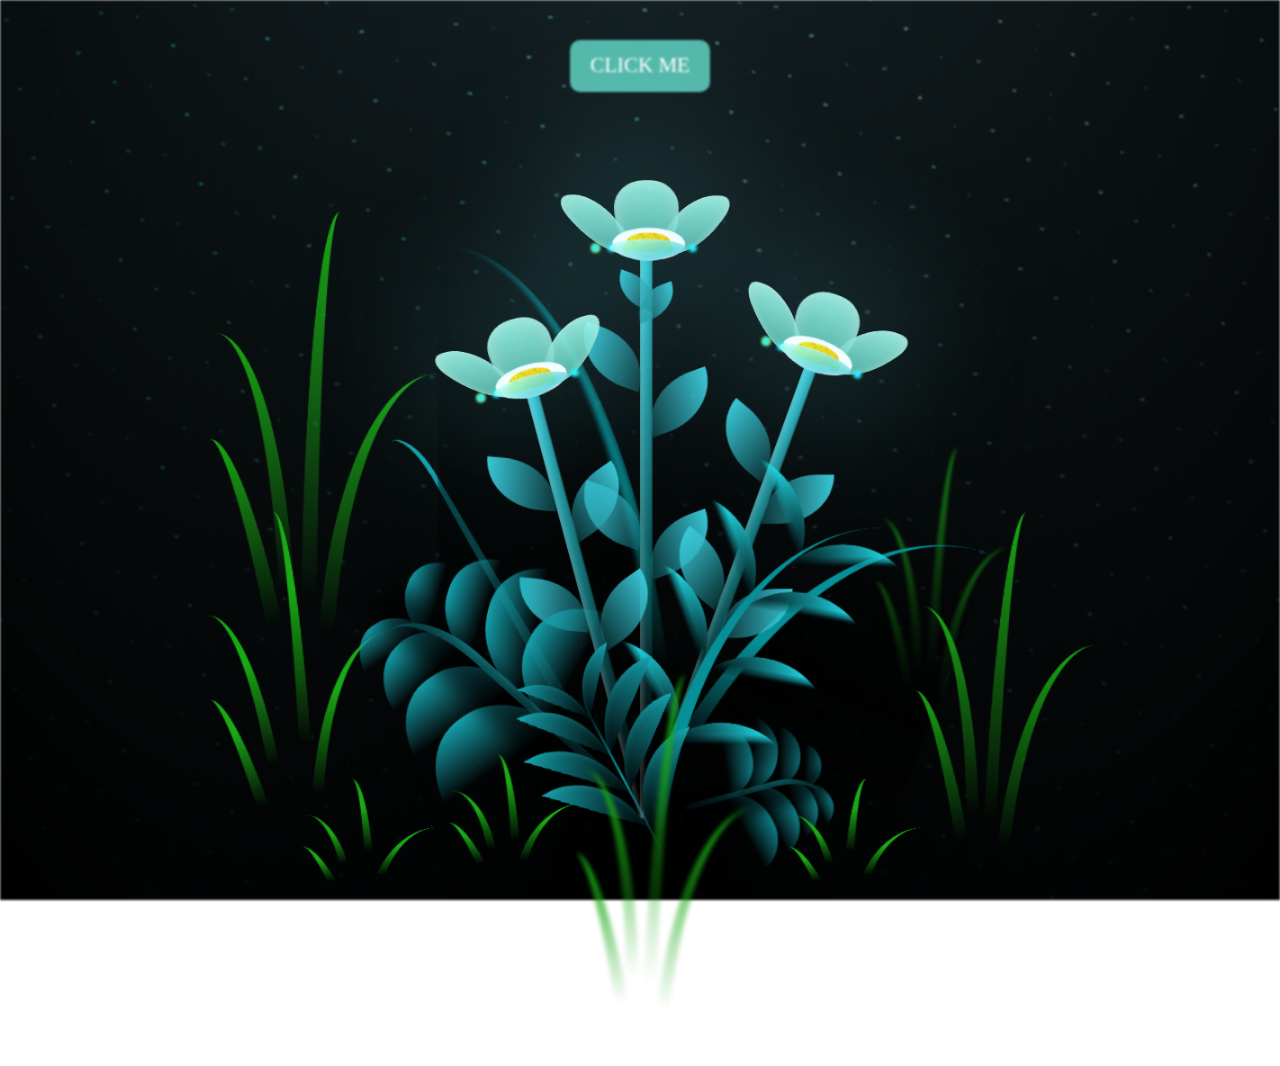
<file: monthsary(2.1).html>
<!DOCTYPE html>
<html lang="en">
<head>
  <meta charset="UTF-8">
  <meta name="viewport" content="width=device-width, initial-scale=1.0">
  <title>Happy Monthsary</title>
  <link rel="stylesheet" href="css/flower.css">
  <link rel="stylesheet" href="assets/css/bootstrap.min.css">
  <style>
    body{
      font-family: Times New Roman !important;
    }
   .click-btn{
    width: 100%;
    text-align: center; /* Center the button */
    margin-top: 40px;
  }
  .button{
    border-radius:10px;
    padding: 10px 20px; /* Adjust padding */
    font-size: 21px;
    font-family: Elephant;
    text-transform: uppercase;
    background-color: #54b8aa;
    color: #fff;
    border: none;
    text-decoration: none;
    cursor: pointer;
    transition: transform 0.3s ease-in-out; /* Add transition for animation */
  }
  /* Style for the button */
  #popupButton {
    padding: 10px 20px;
    border: none;
    cursor: pointer;
    opacity: 0; /* Initially hidden */
    transform: scale(0.8); /* Initially smaller */
    transition: opacity 0.5s, transform 0.5s;
  }

  /* Fading animation */
  #popupButton.fade-in {
    opacity: 1;
  }

  /* Zooming animation */
  #popupButton.zoom-in {
    transform: scale(1);
  }
  .btn-warning{
    font-weight: 900 !important;
    text-transform: ;
    font-size: 28px;
    border:1px solid #000;
  }
  .btn-primary{
    background-color: #000;
    color:#fff;
    font-weight: 900 !important;
    text-transform: ;
    font-size: 28px;
    border:1px solid #000;
  }
  .btn-primary:hover{
    background: #000;
    border:1px solid #000 !important;
    color:#fff;
  }
  .btn-primary:focus{
    background: #000 !important;
  }

  .btn-danger{
    font-weight: 900 !important;
    text-transform: ;
    font-size: 28px;
  }

  .modal-title{
    font-weight: 900 !important;
    font-size: 28px !important;
    color: #000;
  }
  .modal p{
    font-size:21px;
    text-align: justify;
    color: #000 !important;
  }
  .modal-content{
     box-shadow: 0px 0px 10px rgba(255, 255, 255, 0.3) !important;
    background: rgb(0,0,0,0.2) !important;
  }
  .modal-header{
    border:none !important;
  }
  .modal-body p{
    color:#fff !important;
 }
 .modal h1{
  color:#97FFF4 !important;
}
.custom-close-button{
  border:none !important;
  border-radius: 50% !important;
  background-color: transparent !important;
  color:#fff !important;
}
.custom-close-button:focus{
  background: black !important;
  border: 2px solid black !important;
}
.btn-previous{
  background: #337CCF !important;
  background-color: #000;
  color:#fff;
  font-weight: 900 !important;
  text-transform: ;
  font-size: 28px;
  border:none !important;
}
.btn-previous:focus, .btn-previous:hover{
  border:none !important;
  color:white !important;
}
.btn-next{
  background: #EA1179 !important;
  color:#fff;
  font-weight: 900 !important;
  text-transform: ;
  font-size: 28px;
  border:none !important;
}
.btn-next:focus, .btn-next:hover{
  border:none !important;
  color:white !important;
}
.btn-no{
 background: #EA1179 !important;
 color:#fff;
 font-weight: 900 !important;
 text-transform: ;
 font-size: 28px;
 border:none !important;
}
.padding{
  padding:10px 20px 10px 5px !important;
}
.emoji{
  color:#B70404 !important;
}
</style>
</head>
<body class="not-loaded">
 <audio src="audio/Restless Road - Growing Old with You.mp3" autoplay loop></audio>

 <!-- START OF MODAL 1-->
 <div class="modal fade" id="modal" tabindex="-1" aria-labelledby="exampleModalLabel" aria-hidden="true">
  <div class="modal-dialog modal-lg">
    <div class="modal-content">
      <div class="modal-header">
        <h1 class="modal-title fs-5" id="exampleModalLabel">Giggles & Hugs</h1>
        <button type="button" class="custom-close-button" data-bs-dismiss="modal" aria-label="Close">
          <img src="img/close.png" width="30">
        </button>
      </div>
      <div class="modal-body">
        <p>You are a professional thief and that is because you manage to steal my heart again and again. 
          <span>I love you a lot</span>
          <span class="emoji">&#128535; &#x2764;</span>
        </p>
      </div>
      <div class="padding">
        <div class="float-end">
          <button type="button" class="btn btn-next" data-bs-toggle="modal" data-bs-target="#modal2">Proceed</button>
        </div>
      </div>
    </div>
  </div>
</div>
<!-- END OF MODAL 1 -->

<!-- START MODAL 2 -->
<div class="modal fade" id="modal2" tabindex="-1" aria-labelledby="exampleModalLabel" aria-hidden="true">
  <div class="modal-dialog modal-lg">
    <div class="modal-content">
      <div class="modal-header">
        <h1 class="modal-title fs-5" id="exampleModalLabel">Chuckling Hearts</h1>
        <button type="button" class="custom-close-button" data-bs-dismiss="modal" aria-label="Close">
            <img src="img/close.png" width="30">
        </button>
      </div>
      <div class="modal-body">
        <p>I’m so grateful that, against all odds, we ended up together. You never fail to make me laugh, and I can always count on your kindness and support to help get me through tough times. I hope, every day, that I can do the same for you. Thank you, and I love you. 
         <span class="emoji">&#x2764; &#x2764; &#x2764; </span>
       </p>
     </div>
     <div class="padding">
      <div class="float-end">
       <button type="button" class="btn btn-previous" data-bs-toggle="modal" data-bs-target="#modal">Previous</button>
       <button type="button" class="btn btn-next" data-bs-toggle="modal" data-bs-target="#modal3">Next</button>
     </div>
   </div>
 </div>
</div>
</div>
<!-- END OF MODAL 2 -->

<!-- START MODAL 3 -->
<div class="modal" id="modal3" tabindex="-1" aria-labelledby="exampleModalLabel" aria-hidden="true">
  <div class="modal-dialog modal-fullscreen">
    <div class="modal-content">
      <div class="modal-header">
        <button type="button" class="custom-close-button" data-bs-dismiss="modal" aria-label="Close">
            <img src="img/left-arrow.png" width="40">
        </button>
      </div>
      <div class="modal-body">
       <h1 class="modal-title text-center fs-5" id="exampleModalLabel">Chuckling Hearts</h1>
       <p class="text-center">In your presence, I find my smiles,<br>
         Each glimpse of you, my heart beguiles.<br>
         A mesmerizing, wondrous grace,<br>
         In your embrace, I find my place.<br><br>

         With you, the world's a brighter hue,<br>
         Every moment spent with you is true.<br>
         You light the path in the darkest night,<br>
         In your love, I find my flight.<br><br>

         So let our story gently rhyme,<br>
         Through the sands of fleeting time.<br>
         In your eyes, my spirit soars,<br>
         With you, forever, my heart implores.<br><br>

         In the garden of our laughter,<br>
         We dance and twirl, happily ever after.<br>
         Through life's twists and turns, we glide,<br>
         Hand in hand, side by side.<br><br>

         Underneath the starry sky,<br>
         Your love, a light that will never die.<br>
         Together, we'll face each storm,<br>
         In your arms, I'm forever warm.<br><br>

         As the seasons change and pass,<br>
         Our love, an anchor, steadfast as brass.<br>
         Through every joy and tear,<br>
         With you, my love, I'll always be near.<br><br>
       </p>
     </div>
     <div class="padding">
       <div class="float-end">
        <button type="button" class="btn btn-previous" data-bs-toggle="modal" data-bs-target="#modal">Previous</button>
        <button type="button" class="btn btn-next" data-bs-toggle="modal" data-bs-target="#modal4">Next</button>
      </div>
    </div>
  </div>
</div>
</div>

<!-- END OF MODAL 2 -->




<!-- START OF MODAL 4 -->
<div class="modal fade" id="modal4" tabindex="-1" aria-labelledby="exampleModalLabel" aria-hidden="true">
  <div class="modal-dialog modal-lg">
    <div class="modal-content">
      <div class="modal-header">
        <h1 class="modal-title fs-5" id="exampleModalLabel">Page Transition Whimsy</h1>
        <button type="button" class="custom-close-button" data-bs-dismiss="modal" aria-label="Close">
            <img src="img/close.png" width="30">
        </button>
      </div>
      <div class="modal-body">
        <p>Are you sure you want to get to the next page?</p>
      </div>
      <div class="padding">
       <div class="float-end">
        <button type="button" class="btn btn-sm btn-previous" id="rejectButton" data-bs-toggle="modal" data-bs-target="#modal">No</button>
        <button type="button" class="btn btn-sm btn-no" id="confirmButton">Yes</button>
      </div>
    </div>
  </div>
</div>
</div>
<!-- END OF MODAL 3 -->




<main>
  <div class="night">
    <div class="click-btn ">
      <button data-bs-toggle="modal" data-bs-target="#modal" class="fade-in button zoom-in">Click Me</button>
    </div>
  </div>
  <div class="flowers">
    <div class="flower flower--1">
      <div class="flower__leafs flower__leafs--1">
        <div class="flower__leaf flower__leaf--1"></div>
        <div class="flower__leaf flower__leaf--2"></div>
        <div class="flower__leaf flower__leaf--3"></div>
        <div class="flower__leaf flower__leaf--4"></div>
        <div class="flower__white-circle"></div>

        <div class="flower__light flower__light--1"></div>
        <div class="flower__light flower__light--2"></div>
        <div class="flower__light flower__light--3"></div>
        <div class="flower__light flower__light--4"></div>
        <div class="flower__light flower__light--5"></div>
        <div class="flower__light flower__light--6"></div>
        <div class="flower__light flower__light--7"></div>
        <div class="flower__light flower__light--8"></div>

      </div>
      <div class="flower__line">
        <div class="flower__line__leaf flower__line__leaf--1"></div>
        <div class="flower__line__leaf flower__line__leaf--2"></div>
        <div class="flower__line__leaf flower__line__leaf--3"></div>
        <div class="flower__line__leaf flower__line__leaf--4"></div>
        <div class="flower__line__leaf flower__line__leaf--5"></div>
        <div class="flower__line__leaf flower__line__leaf--6"></div>
      </div>
    </div>

    <div class="flower flower--2">
      <div class="flower__leafs flower__leafs--2">
        <div class="flower__leaf flower__leaf--1"></div>
        <div class="flower__leaf flower__leaf--2"></div>
        <div class="flower__leaf flower__leaf--3"></div>
        <div class="flower__leaf flower__leaf--4"></div>
        <div class="flower__white-circle"></div>

        <div class="flower__light flower__light--1"></div>
        <div class="flower__light flower__light--2"></div>
        <div class="flower__light flower__light--3"></div>
        <div class="flower__light flower__light--4"></div>
        <div class="flower__light flower__light--5"></div>
        <div class="flower__light flower__light--6"></div>
        <div class="flower__light flower__light--7"></div>
        <div class="flower__light flower__light--8"></div>

      </div>
      <div class="flower__line">
        <div class="flower__line__leaf flower__line__leaf--1"></div>
        <div class="flower__line__leaf flower__line__leaf--2"></div>
        <div class="flower__line__leaf flower__line__leaf--3"></div>
        <div class="flower__line__leaf flower__line__leaf--4"></div>
      </div>
    </div>

    <div class="flower flower--3">
      <div class="flower__leafs flower__leafs--3">
        <div class="flower__leaf flower__leaf--1"></div>
        <div class="flower__leaf flower__leaf--2"></div>
        <div class="flower__leaf flower__leaf--3"></div>
        <div class="flower__leaf flower__leaf--4"></div>
        <div class="flower__white-circle"></div>

        <div class="flower__light flower__light--1"></div>
        <div class="flower__light flower__light--2"></div>
        <div class="flower__light flower__light--3"></div>
        <div class="flower__light flower__light--4"></div>
        <div class="flower__light flower__light--5"></div>
        <div class="flower__light flower__light--6"></div>
        <div class="flower__light flower__light--7"></div>
        <div class="flower__light flower__light--8"></div>

      </div>
      <div class="flower__line">
        <div class="flower__line__leaf flower__line__leaf--1"></div>
        <div class="flower__line__leaf flower__line__leaf--2"></div>
        <div class="flower__line__leaf flower__line__leaf--3"></div>
        <div class="flower__line__leaf flower__line__leaf--4"></div>
      </div>
    </div>

    <div class="grow-ans" style="--d:1.2s">
      <div class="flower__g-long">
        <div class="flower__g-long__top"></div>
        <div class="flower__g-long__bottom"></div>
      </div>
    </div>

    <div class="growing-grass">
      <div class="flower__grass flower__grass--1">
        <div class="flower__grass--top"></div>
        <div class="flower__grass--bottom"></div>
        <div class="flower__grass__leaf flower__grass__leaf--1"></div>
        <div class="flower__grass__leaf flower__grass__leaf--2"></div>
        <div class="flower__grass__leaf flower__grass__leaf--3"></div>
        <div class="flower__grass__leaf flower__grass__leaf--4"></div>
        <div class="flower__grass__leaf flower__grass__leaf--5"></div>
        <div class="flower__grass__leaf flower__grass__leaf--6"></div>
        <div class="flower__grass__leaf flower__grass__leaf--7"></div>
        <div class="flower__grass__leaf flower__grass__leaf--8"></div>
        <div class="flower__grass__overlay"></div>
      </div>
    </div>

    <div class="growing-grass">
      <div class="flower__grass flower__grass--2">
        <div class="flower__grass--top"></div>
        <div class="flower__grass--bottom"></div>
        <div class="flower__grass__leaf flower__grass__leaf--1"></div>
        <div class="flower__grass__leaf flower__grass__leaf--2"></div>
        <div class="flower__grass__leaf flower__grass__leaf--3"></div>
        <div class="flower__grass__leaf flower__grass__leaf--4"></div>
        <div class="flower__grass__leaf flower__grass__leaf--5"></div>
        <div class="flower__grass__leaf flower__grass__leaf--6"></div>
        <div class="flower__grass__leaf flower__grass__leaf--7"></div>
        <div class="flower__grass__leaf flower__grass__leaf--8"></div>
        <div class="flower__grass__overlay"></div>
      </div>
    </div>

    <div class="grow-ans" style="--d:2.4s">
      <div class="flower__g-right flower__g-right--1">
        <div class="leaf"></div>
      </div>
    </div>

    <div class="grow-ans" style="--d:2.8s">
      <div class="flower__g-right flower__g-right--2">
        <div class="leaf"></div>
      </div>
    </div>

    <div class="grow-ans" style="--d:2.8s">
      <div class="flower__g-front">
        <div class="flower__g-front__leaf-wrapper flower__g-front__leaf-wrapper--1">
          <div class="flower__g-front__leaf"></div>
        </div>
        <div class="flower__g-front__leaf-wrapper flower__g-front__leaf-wrapper--2">
          <div class="flower__g-front__leaf"></div>
        </div>
        <div class="flower__g-front__leaf-wrapper flower__g-front__leaf-wrapper--3">
          <div class="flower__g-front__leaf"></div>
        </div>
        <div class="flower__g-front__leaf-wrapper flower__g-front__leaf-wrapper--4">
          <div class="flower__g-front__leaf"></div>
        </div>
        <div class="flower__g-front__leaf-wrapper flower__g-front__leaf-wrapper--5">
          <div class="flower__g-front__leaf"></div>
        </div>
        <div class="flower__g-front__leaf-wrapper flower__g-front__leaf-wrapper--6">
          <div class="flower__g-front__leaf"></div>
        </div>
        <div class="flower__g-front__leaf-wrapper flower__g-front__leaf-wrapper--7">
          <div class="flower__g-front__leaf"></div>
        </div>
        <div class="flower__g-front__leaf-wrapper flower__g-front__leaf-wrapper--8">
          <div class="flower__g-front__leaf"></div>
        </div>
        <div class="flower__g-front__line"></div>
      </div>
    </div>

    <div class="grow-ans" style="--d:3.2s">
      <div class="flower__g-fr">
        <div class="leaf"></div>
        <div class="flower__g-fr__leaf flower__g-fr__leaf--1"></div>
        <div class="flower__g-fr__leaf flower__g-fr__leaf--2"></div>
        <div class="flower__g-fr__leaf flower__g-fr__leaf--3"></div>
        <div class="flower__g-fr__leaf flower__g-fr__leaf--4"></div>
        <div class="flower__g-fr__leaf flower__g-fr__leaf--5"></div>
        <div class="flower__g-fr__leaf flower__g-fr__leaf--6"></div>
        <div class="flower__g-fr__leaf flower__g-fr__leaf--7"></div>
        <div class="flower__g-fr__leaf flower__g-fr__leaf--8"></div>
      </div>
    </div>

    <div class="long-g long-g--0">
      <div class="grow-ans" style="--d:3s">
        <div class="leaf leaf--0"></div>
      </div>
      <div class="grow-ans" style="--d:2.2s">
        <div class="leaf leaf--1"></div>
      </div>
      <div class="grow-ans" style="--d:3.4s">
        <div class="leaf leaf--2"></div>
      </div>
      <div class="grow-ans" style="--d:3.6s">
        <div class="leaf leaf--3"></div>
      </div>
    </div>

    <div class="long-g long-g--1">
      <div class="grow-ans" style="--d:3.6s">
        <div class="leaf leaf--0"></div>
      </div>
      <div class="grow-ans" style="--d:3.8s">
        <div class="leaf leaf--1"></div>
      </div>
      <div class="grow-ans" style="--d:4s">
        <div class="leaf leaf--2"></div>
      </div>
      <div class="grow-ans" style="--d:4.2s">
        <div class="leaf leaf--3"></div>
      </div>
    </div>

    <div class="long-g long-g--2">
      <div class="grow-ans" style="--d:4s">
        <div class="leaf leaf--0"></div>
      </div>
      <div class="grow-ans" style="--d:4.2s">
        <div class="leaf leaf--1"></div>
      </div>
      <div class="grow-ans" style="--d:4.4s">
        <div class="leaf leaf--2"></div>
      </div>
      <div class="grow-ans" style="--d:4.6s">
        <div class="leaf leaf--3"></div>
      </div>
    </div>

    <div class="long-g long-g--3">
      <div class="grow-ans" style="--d:4s">
        <div class="leaf leaf--0"></div>
      </div>
      <div class="grow-ans" style="--d:4.2s">
        <div class="leaf leaf--1"></div>
      </div>
      <div class="grow-ans" style="--d:3s">
        <div class="leaf leaf--2"></div>
      </div>
      <div class="grow-ans" style="--d:3.6s">
        <div class="leaf leaf--3"></div>
      </div>
    </div>

    <div class="long-g long-g--4">
      <div class="grow-ans" style="--d:4s">
        <div class="leaf leaf--0"></div>
      </div>
      <div class="grow-ans" style="--d:4.2s">
        <div class="leaf leaf--1"></div>
      </div>
      <div class="grow-ans" style="--d:3s">
        <div class="leaf leaf--2"></div>
      </div>
      <div class="grow-ans" style="--d:3.6s">
        <div class="leaf leaf--3"></div>
      </div>
    </div>

    <div class="long-g long-g--5">
      <div class="grow-ans" style="--d:4s">
        <div class="leaf leaf--0"></div>
      </div>
      <div class="grow-ans" style="--d:4.2s">
        <div class="leaf leaf--1"></div>
      </div>
      <div class="grow-ans" style="--d:3s">
        <div class="leaf leaf--2"></div>
      </div>
      <div class="grow-ans" style="--d:3.6s">
        <div class="leaf leaf--3"></div>
      </div>
    </div>

    <div class="long-g long-g--6">
      <div class="grow-ans" style="--d:4.2s">
        <div class="leaf leaf--0"></div>
      </div>
      <div class="grow-ans" style="--d:4.4s">
        <div class="leaf leaf--1"></div>
      </div>
      <div class="grow-ans" style="--d:4.6s">
        <div class="leaf leaf--2"></div>
      </div>
      <div class="grow-ans" style="--d:4.8s">
        <div class="leaf leaf--3"></div>
      </div>
    </div>

    <div class="long-g long-g--7">
      <div class="grow-ans" style="--d:3s">
        <div class="leaf leaf--0"></div>
      </div>
      <div class="grow-ans" style="--d:3.2s">
        <div class="leaf leaf--1"></div>
      </div>
      <div class="grow-ans" style="--d:3.5s">
        <div class="leaf leaf--2"></div>
      </div>
      <div class="grow-ans" style="--d:3.6s">
        <div class="leaf leaf--3"></div>
      </div>
    </div>
  </div>
</main>

<script src='assets/js/bootstrap.bundle.min.js'></script>
</body>
</html>

</body>
<script>
  onload = () => {
    const c = setTimeout(() => {
      document.body.classList.remove("not-loaded");
      clearTimeout(c);
    }, 500);
  };
  document.addEventListener("DOMContentLoaded", function () {
    const confirmButton = document.getElementById("confirmButton");
    const rejectButton = document.getElementById("rejectButton");
    
    confirmButton.addEventListener("click", function () {
      alert("You are now proceeding to the another page of my life.");
      const nextPageUrl = "monthsary(2.2).html";
      window.location.href = nextPageUrl;
    });
    
    rejectButton.addEventListener("click", function () {
      alert("You cannot escape to my love. You are mine forever.");
    });
  });
</script>
</file>
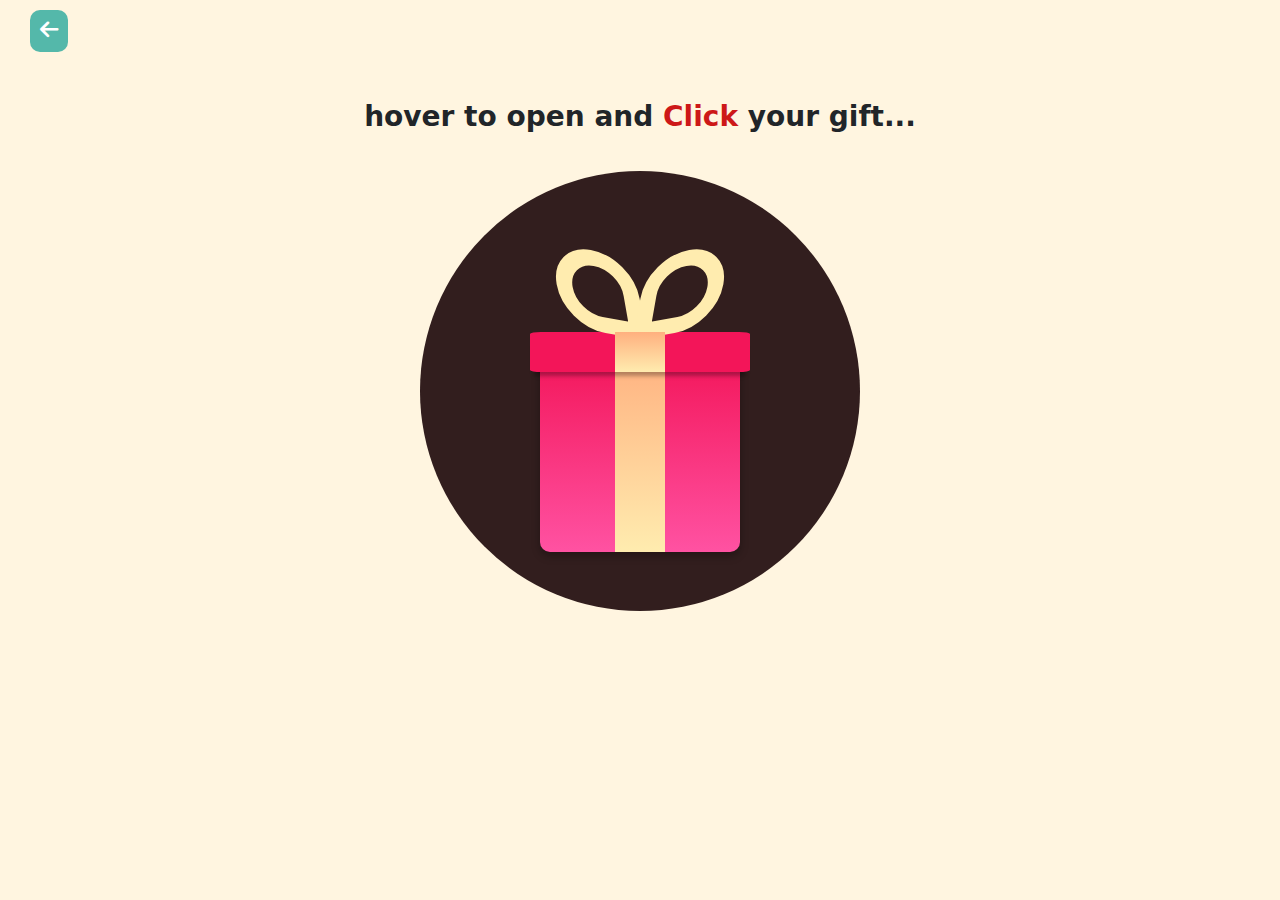
<file: monthsary(2.2).html>
<!DOCTYPE html>
<html lang="en" >
<head>
  <meta charset="UTF-8">
  <title>I love you</title>
  <link rel="stylesheet" href="https://cdnjs.cloudflare.com/ajax/libs/font-awesome/6.4.2/css/all.min.css"/>
  <link rel='stylesheet' href='assets/css/bootstrap.min.css'>
  <link rel="stylesheet" href="css/gift.css">
  <script src="assets/js/jquery.js"></script>
</head>
<style>
  .btn-container{
    width: 100%;
    margin-left: 30px;
    /*text-align: center; */
    margin-top: 10px;
    /*margin-left: 2px !important;*/
    bottom: 0;
  }
  button{
    border-radius:10px;
    padding: 5px 10px; /* Adjust padding */
    font-size: 21px;
    font-family: Elephant;
    text-transform: uppercase;
    background-color: #54b8aa;
    color: #fff;
    border: none;
    text-decoration: none;
    cursor: pointer;
    transition: transform 0.3s ease-in-out; /* Add transition for animation */
  }
</style>

</head>
<body>
  <div class="btn-container">
    <button type="button" onclick="window.location.href='monthsary(2.1).html';">
      <i class="fa fas fa-arrow"><i class="fa-solid fa-arrow-left"></i></i>
    </button>
  </div>
  <div class='container'>  
    <div class='row'>
      <div class='col-12'>
        <h3 class='text-center text my-5'><strong>hover to open and
          <span style="color: #CD1818;">Click</span> your gift...</strong></h3>
        </div>
        <div class='col-12 mt-5 d-flex justify-content-center'>
          <div class='box'>
            <div class='box-body'>
              <!-- Paper URL -->
              <a href="#" data-bs-toggle="modal" data-bs-target="#m3Modals" id="modalTrigger">
                <img decoding="async" class="img" src="img/img.png">
              </a>

              <div class='box-lid'>
                <div class='box-bowtie'></div>
              </div>
            </div>
          </div>
        </div>
      </div>
    </div>

    <!-- Button trigger modal -->

    <!-- Modal -->
    <div class="modal fade" id="m3Modals" data-bs-backdrop="static" data-bs-keyboard="false" tabindex="-1" aria-labelledby="staticBackdropLabel" aria-hidden="true">
      <div class="modal-dialog modal-dialog-center">
        <div class="modal-content">
          <audio id="modalAudio" src="audio/kisses-90109.mp3" preload="auto" muted autoplay loop></audio>


          <div class="mx-3 my-3">
            <button type="button" class="btn-close float-end" data-bs-dismiss="modal" aria-label="Close"></button>
          </div>
          <div class="modal-body">
           <div class="container">
            <div class="row">
              <div class="col-md-12 text-center">
                <h3 class="animate-charcter">I love you babii</h3>
              </div>
            </div>
          </div>
          <div class="text-center">
            <img src="img/bear-kiss-bear-kisses.gif" alt="">
          </div>
        </div>
        <div class="text-center mb-3">
          <button type="button" class="btn btn-lg btn-dark" onclick="confirmMsg();">Proceed To Another Page!</button>
        </div>
      </div>
    </div>
  </div>
  <script src="assets/js/bootstrap.bundle.min.js"></script>
  <script>
    document.addEventListener("DOMContentLoaded", function () {
        // When the modal is shown
        $('#m3Modals').on('shown.bs.modal', function () {
            // Unmute and play the audio
            $('#modalAudio').prop('muted', false);
            $('#modalAudio')[0].play();
          });

        // When the modal is hidden
        $('#m3Modals').on('hidden.bs.modal', function () {
            // Mute the audio and rewind it
            $('#modalAudio').prop('muted', true);
            $('#modalAudio')[0].currentTime = 0;
          });

        // Handle clicks on the trigger
        $('#modalTrigger').on('click', function (event) {
          event.preventDefault();
          $('#m3Modals').modal('show');
        });
      });
    function confirmMsg(){
      if(confirm("Are you sure you want to proceed to the next page?")){
        window.location.href='monthsary(2.3).html';
      }else{

      }
    }
    </script>
  </body>
  </html>
</file>
<file: css/flower.css>
*,
 *::after,
 *::before {
  padding: 0;
  margin: 0;
  box-sizing: border-box;
}

:root {
  --dark-color: #000;
}

body {
  display: flex;
  align-items: flex-end;
  justify-content: center;
  min-height: 100vh;
  background-color: var(--dark-color);
  overflow: hidden;
  perspective: 1000px;
}
.night {
  position: fixed;
  left: 50%;
  bottom: 0px;
  transform: translateX(-50%);
  width: 100%;
  height: 100%;
  filter: blur(0.1vmin);
  background-image: radial-gradient(ellipse at top, transparent 0%, var(--dark-color)), radial-gradient(ellipse at bottom, var(--dark-color), rgba(145, 233, 255, 0.2)), repeating-linear-gradient(220deg, black 0px, black 19px, transparent 19px, transparent 22px), repeating-linear-gradient(189deg, black 0px, black 19px, transparent 19px, transparent 22px), repeating-linear-gradient(148deg, black 0px, black 19px, transparent 19px, transparent 22px), linear-gradient(90deg, #00fffa, #f0f0f0);
}
.flowers {
  position: relative;
  transform: scale(0.9);
  margin-top: 480px;
}

.flower {
  position: absolute;
  bottom: 10vmin;
  transform-origin: bottom center;
  z-index: 10;
  --fl-speed: 0.8s;
}
.flower--1 {
  animation: moving-flower-1 4s linear infinite;
}
.flower--1 .flower__line {
  height: 70vmin;
  animation-delay: 0.3s;
}
.flower--1 .flower__line__leaf--1 {
  animation: blooming-leaf-right var(--fl-speed) 1.6s backwards;
}
.flower--1 .flower__line__leaf--2 {
  animation: blooming-leaf-right var(--fl-speed) 1.4s backwards;
}
.flower--1 .flower__line__leaf--3 {
  animation: blooming-leaf-left var(--fl-speed) 1.2s backwards;
}
.flower--1 .flower__line__leaf--4 {
  animation: blooming-leaf-left var(--fl-speed) 1s backwards;
}
.flower--1 .flower__line__leaf--5 {
  animation: blooming-leaf-right var(--fl-speed) 1.8s backwards;
}
.flower--1 .flower__line__leaf--6 {
  animation: blooming-leaf-left var(--fl-speed) 2s backwards;
}
.flower--2 {
  left: 50%;
  transform: rotate(20deg);
  animation: moving-flower-2 4s linear infinite;
}
.flower--2 .flower__line {
  height: 60vmin;
  animation-delay: 0.6s;
}
.flower--2 .flower__line__leaf--1 {
  animation: blooming-leaf-right var(--fl-speed) 1.9s backwards;
}
.flower--2 .flower__line__leaf--2 {
  animation: blooming-leaf-right var(--fl-speed) 1.7s backwards;
}
.flower--2 .flower__line__leaf--3 {
  animation: blooming-leaf-left var(--fl-speed) 1.5s backwards;
}
.flower--2 .flower__line__leaf--4 {
  animation: blooming-leaf-left var(--fl-speed) 1.3s backwards;
}
.flower--3 {
  left: 50%;
  transform: rotate(-15deg);
  animation: moving-flower-3 4s linear infinite;
}
.flower--3 .flower__line {
  animation-delay: 0.9s;
}
.flower--3 .flower__line__leaf--1 {
  animation: blooming-leaf-right var(--fl-speed) 2.5s backwards;
}
.flower--3 .flower__line__leaf--2 {
  animation: blooming-leaf-right var(--fl-speed) 2.3s backwards;
}
.flower--3 .flower__line__leaf--3 {
  animation: blooming-leaf-left var(--fl-speed) 2.1s backwards;
}
.flower--3 .flower__line__leaf--4 {
  animation: blooming-leaf-left var(--fl-speed) 1.9s backwards;
}
.flower__leafs {
  position: relative;
  animation: blooming-flower 2s backwards;
}
.flower__leafs--1 {
  animation-delay: 1.1s;
}
.flower__leafs--2 {
  animation-delay: 1.4s;
}
.flower__leafs--3 {
  animation-delay: 1.7s;
}
.flower__leafs::after {
  content: "";
  position: absolute;
  left: 0;
  top: 0;
  transform: translate(-50%, -100%);
  width: 8vmin;
  height: 8vmin;
  background-color: #6bf0ff;
  filter: blur(10vmin);
}
.flower__leaf {
  position: absolute;
  bottom: 0;
  left: 50%;
  width: 8vmin;
  height: 11vmin;
  border-radius: 51% 49% 47% 53%/44% 45% 55% 69%;
  background-color: #a7ffee;
  background-image: linear-gradient(to top, #54b8aa, #a7ffee);
  transform-origin: bottom center;
  opacity: 0.9;
  box-shadow: inset 0 0 2vmin rgba(255, 255, 255, 0.5);
}
.flower__leaf--1 {
  transform: translate(-10%, 1%) rotateY(40deg) rotateX(-50deg);
}
.flower__leaf--2 {
  transform: translate(-50%, -4%) rotateX(40deg);
}
.flower__leaf--3 {
  transform: translate(-90%, 0%) rotateY(45deg) rotateX(50deg);
}
.flower__leaf--4 {
  width: 8vmin;
  height: 8vmin;
  transform-origin: bottom left;
  border-radius: 4vmin 10vmin 4vmin 4vmin;
  transform: translate(0%, 18%) rotateX(70deg) rotate(-43deg);
  background-image: linear-gradient(to top, #39c6d6, #a7ffee);
  z-index: 1;
  opacity: 0.8;
}
.flower__white-circle {
  position: absolute;
  left: -3.5vmin;
  top: -3vmin;
  width: 9vmin;
  height: 4vmin;
  border-radius: 50%;
  background-color: #fff;
}
.flower__white-circle::after {
  content: "";
  position: absolute;
  left: 50%;
  top: 45%;
  transform: translate(-50%, -50%);
  width: 60%;
  height: 60%;
  border-radius: inherit;
  background-image: repeating-linear-gradient(135deg, rgba(0, 0, 0, 0.03) 0px, rgba(0, 0, 0, 0.03) 1px, transparent 1px, transparent 12px), repeating-linear-gradient(45deg, rgba(0, 0, 0, 0.03) 0px, rgba(0, 0, 0, 0.03) 1px, transparent 1px, transparent 12px), repeating-linear-gradient(67.5deg, rgba(0, 0, 0, 0.03) 0px, rgba(0, 0, 0, 0.03) 1px, transparent 1px, transparent 12px), repeating-linear-gradient(135deg, rgba(0, 0, 0, 0.03) 0px, rgba(0, 0, 0, 0.03) 1px, transparent 1px, transparent 12px), repeating-linear-gradient(45deg, rgba(0, 0, 0, 0.03) 0px, rgba(0, 0, 0, 0.03) 1px, transparent 1px, transparent 12px), repeating-linear-gradient(112.5deg, rgba(0, 0, 0, 0.03) 0px, rgba(0, 0, 0, 0.03) 1px, transparent 1px, transparent 12px), repeating-linear-gradient(112.5deg, rgba(0, 0, 0, 0.03) 0px, rgba(0, 0, 0, 0.03) 1px, transparent 1px, transparent 12px), repeating-linear-gradient(45deg, rgba(0, 0, 0, 0.03) 0px, rgba(0, 0, 0, 0.03) 1px, transparent 1px, transparent 12px), repeating-linear-gradient(22.5deg, rgba(0, 0, 0, 0.03) 0px, rgba(0, 0, 0, 0.03) 1px, transparent 1px, transparent 12px), repeating-linear-gradient(45deg, rgba(0, 0, 0, 0.03) 0px, rgba(0, 0, 0, 0.03) 1px, transparent 1px, transparent 12px), repeating-linear-gradient(22.5deg, rgba(0, 0, 0, 0.03) 0px, rgba(0, 0, 0, 0.03) 1px, transparent 1px, transparent 12px), repeating-linear-gradient(135deg, rgba(0, 0, 0, 0.03) 0px, rgba(0, 0, 0, 0.03) 1px, transparent 1px, transparent 12px), repeating-linear-gradient(157.5deg, rgba(0, 0, 0, 0.03) 0px, rgba(0, 0, 0, 0.03) 1px, transparent 1px, transparent 12px), repeating-linear-gradient(67.5deg, rgba(0, 0, 0, 0.03) 0px, rgba(0, 0, 0, 0.03) 1px, transparent 1px, transparent 12px), repeating-linear-gradient(67.5deg, rgba(0, 0, 0, 0.03) 0px, rgba(0, 0, 0, 0.03) 1px, transparent 1px, transparent 12px), linear-gradient(90deg, #ffeb12, #ffce00);
}
.flower__line {
  height: 55vmin;
  width: 1.5vmin;
  background-image: linear-gradient(to left, rgba(0, 0, 0, 0.2), transparent, rgba(255, 255, 255, 0.2)), linear-gradient(to top, transparent 10%, #14757a, #39c6d6);
  box-shadow: inset 0 0 2px rgba(0, 0, 0, 0.5);
  animation: grow-flower-tree 4s backwards;
}
.flower__line__leaf {
  --w: 7vmin;
  --h: calc(var(--w) + 2vmin);
  position: absolute;
  top: 20%;
  left: 90%;
  width: var(--w);
  height: var(--h);
  border-top-right-radius: var(--h);
  border-bottom-left-radius: var(--h);
  background-image: linear-gradient(to top, rgba(20, 117, 122, 0.4), #39c6d6);
}
.flower__line__leaf--1 {
  transform: rotate(70deg) rotateY(30deg);
}
.flower__line__leaf--2 {
  top: 45%;
  transform: rotate(70deg) rotateY(30deg);
}
.flower__line__leaf--3, .flower__line__leaf--4, .flower__line__leaf--6 {
  border-top-right-radius: 0;
  border-bottom-left-radius: 0;
  border-top-left-radius: var(--h);
  border-bottom-right-radius: var(--h);
  left: -460%;
  top: 12%;
  transform: rotate(-70deg) rotateY(30deg);
}
.flower__line__leaf--4 {
  top: 40%;
}
.flower__line__leaf--5 {
  top: 0;
  transform-origin: left;
  transform: rotate(70deg) rotateY(30deg) scale(0.6);
}
.flower__line__leaf--6 {
  top: -2%;
  left: -450%;
  transform-origin: right;
  transform: rotate(-70deg) rotateY(30deg) scale(0.6);
}
.flower__light {
  position: absolute;
  bottom: 0vmin;
  width: 1vmin;
  height: 1vmin;
  background-color: #fffb00;
  border-radius: 50%;
  filter: blur(0.2vmin);
  animation: light-ans 4s linear infinite backwards;
}
.flower__light:nth-child(odd) {
  background-color: #23f0ff;
}
.flower__light--1 {
  left: -2vmin;
  animation-delay: 1s;
}
.flower__light--2 {
  left: 3vmin;
  animation-delay: 0.5s;
}
.flower__light--3 {
  left: -6vmin;
  animation-delay: 0.3s;
}
.flower__light--4 {
  left: 6vmin;
  animation-delay: 0.9s;
}
.flower__light--5 {
  left: -1vmin;
  animation-delay: 1.5s;
}
.flower__light--6 {
  left: -4vmin;
  animation-delay: 3s;
}
.flower__light--7 {
  left: 3vmin;
  animation-delay: 2s;
}
.flower__light--8 {
  left: -6vmin;
  animation-delay: 3.5s;
}
.flower__grass {
  --c: #159faa;
  --line-w: 1.5vmin;
  position: absolute;
  bottom: 12vmin;
  left: -7vmin;
  display: flex;
  flex-direction: column;
  align-items: flex-end;
  z-index: 20;
  transform-origin: bottom center;
  transform: rotate(-48deg) rotateY(40deg);
}
.flower__grass--1 {
  animation: moving-grass 2s linear infinite;
}
.flower__grass--2 {
  left: 2vmin;
  bottom: 10vmin;
  transform: scale(0.5) rotate(75deg) rotateX(10deg) rotateY(-200deg);
  opacity: 0.8;
  z-index: 0;
  animation: moving-grass--2 1.5s linear infinite;
}
.flower__grass--top {
  width: 7vmin;
  height: 10vmin;
  border-top-right-radius: 100%;
  border-right: var(--line-w) solid var(--c);
  transform-origin: bottom center;
  transform: rotate(-2deg);
}
.flower__grass--bottom {
  margin-top: -2px;
  width: var(--line-w);
  height: 25vmin;
  background-image: linear-gradient(to top, transparent, var(--c));
}
.flower__grass__leaf {
  --size: 10vmin;
  position: absolute;
  width: calc(var(--size) * 2.1);
  height: var(--size);
  border-top-left-radius: var(--size);
  border-top-right-radius: var(--size);
  background-image: linear-gradient(to top, transparent, transparent 30%, var(--c));
  z-index: 100;
}
.flower__grass__leaf--1 {
  top: -6%;
  left: 30%;
  --size: 6vmin;
  transform: rotate(-20deg);
  animation: growing-grass-ans--1 2s 2.6s backwards;
}
@keyframes growing-grass-ans--1 {
  0% {
    transform-origin: bottom left;
    transform: rotate(-20deg) scale(0);
  }
}
.flower__grass__leaf--2 {
  top: -5%;
  left: -110%;
  --size: 6vmin;
  transform: rotate(10deg);
  animation: growing-grass-ans--2 2s 2.4s linear backwards;
}
@keyframes growing-grass-ans--2 {
  0% {
    transform-origin: bottom right;
    transform: rotate(10deg) scale(0);
  }
}
.flower__grass__leaf--3 {
  top: 5%;
  left: 60%;
  --size: 8vmin;
  transform: rotate(-18deg) rotateX(-20deg);
  animation: growing-grass-ans--3 2s 2.2s linear backwards;
}
@keyframes growing-grass-ans--3 {
  0% {
    transform-origin: bottom left;
    transform: rotate(-18deg) rotateX(-20deg) scale(0);
  }
}
.flower__grass__leaf--4 {
  top: 6%;
  left: -135%;
  --size: 8vmin;
  transform: rotate(2deg);
  animation: growing-grass-ans--4 2s 2s linear backwards;
}
@keyframes growing-grass-ans--4 {
  0% {
    transform-origin: bottom right;
    transform: rotate(2deg) scale(0);
  }
}
.flower__grass__leaf--5 {
  top: 20%;
  left: 60%;
  --size: 10vmin;
  transform: rotate(-24deg) rotateX(-20deg);
  animation: growing-grass-ans--5 2s 1.8s linear backwards;
}
@keyframes growing-grass-ans--5 {
  0% {
    transform-origin: bottom left;
    transform: rotate(-24deg) rotateX(-20deg) scale(0);
  }
}
.flower__grass__leaf--6 {
  top: 22%;
  left: -180%;
  --size: 10vmin;
  transform: rotate(10deg);
  animation: growing-grass-ans--6 2s 1.6s linear backwards;
}
@keyframes growing-grass-ans--6 {
  0% {
    transform-origin: bottom right;
    transform: rotate(10deg) scale(0);
  }
}
.flower__grass__leaf--7 {
  top: 39%;
  left: 70%;
  --size: 10vmin;
  transform: rotate(-10deg);
  animation: growing-grass-ans--7 2s 1.4s linear backwards;
}
@keyframes growing-grass-ans--7 {
  0% {
    transform-origin: bottom left;
    transform: rotate(-10deg) scale(0);
  }
}
.flower__grass__leaf--8 {
  top: 40%;
  left: -215%;
  --size: 11vmin;
  transform: rotate(10deg);
  animation: growing-grass-ans--8 2s 1.2s linear backwards;
}
@keyframes growing-grass-ans--8 {
  0% {
    transform-origin: bottom right;
    transform: rotate(10deg) scale(0);
  }
}
.flower__grass__overlay {
  position: absolute;
  top: -10%;
  right: 0%;
  width: 100%;
  height: 100%;
  background-color: rgba(0, 0, 0, 0.6);
  filter: blur(1.5vmin);
  z-index: 100;
}
.flower__g-long {
  --w: 2vmin;
  --h: 6vmin;
  --c: #159faa;
  position: absolute;
  bottom: 10vmin;
  left: -3vmin;
  transform-origin: bottom center;
  transform: rotate(-30deg) rotateY(-20deg);
  display: flex;
  flex-direction: column;
  align-items: flex-end;
  animation: flower-g-long-ans 3s linear infinite;
}
@keyframes flower-g-long-ans {
  0%, 100% {
    transform: rotate(-30deg) rotateY(-20deg);
  }
  50% {
    transform: rotate(-32deg) rotateY(-20deg);
  }
}
.flower__g-long__top {
  top: calc(var(--h) * -1);
  width: calc(var(--w) + 1vmin);
  height: var(--h);
  border-top-right-radius: 100%;
  border-right: 0.7vmin solid var(--c);
  transform: translate(-0.7vmin, 1vmin);
}
.flower__g-long__bottom {
  width: var(--w);
  height: 50vmin;
  transform-origin: bottom center;
  background-image: linear-gradient(to top, transparent 30%, var(--c));
  box-shadow: inset 0 0 2px rgba(0, 0, 0, 0.5);
  clip-path: polygon(35% 0, 65% 1%, 100% 100%, 0% 100%);
}
.flower__g-right {
  position: absolute;
  bottom: 6vmin;
  left: -2vmin;
  transform-origin: bottom left;
  transform: rotate(20deg);
}
.flower__g-right .leaf {
  width: 30vmin;
  height: 50vmin;
  border-top-left-radius: 100%;
  border-left: 2vmin solid #079097;
  background-image: linear-gradient(to bottom, transparent, var(--dark-color) 60%);
  -webkit-mask-image: linear-gradient(to top, transparent 30%, #079097 60%);
}
.flower__g-right--1 {
  animation: flower-g-right-ans 2.5s linear infinite;
}
.flower__g-right--2 {
  left: 5vmin;
  transform: rotateY(-180deg);
  animation: flower-g-right-ans--2 3s linear infinite;
}
.flower__g-right--2 .leaf {
  height: 75vmin;
  filter: blur(0.3vmin);
  opacity: 0.8;
}
@keyframes flower-g-right-ans {
  0%, 100% {
    transform: rotate(20deg);
  }
  50% {
    transform: rotate(24deg) rotateX(-20deg);
  }
}
@keyframes flower-g-right-ans--2 {
  0%, 100% {
    transform: rotateY(-180deg) rotate(0deg) rotateX(-20deg);
  }
  50% {
    transform: rotateY(-180deg) rotate(6deg) rotateX(-20deg);
  }
}
.flower__g-front {
  position: absolute;
  bottom: 6vmin;
  left: 2.5vmin;
  z-index: 100;
  transform-origin: bottom center;
  transform: rotate(-28deg) rotateY(30deg) scale(1.04);
  animation: flower__g-front-ans 2s linear infinite;
}
@keyframes flower__g-front-ans {
  0%, 100% {
    transform: rotate(-28deg) rotateY(30deg) scale(1.04);
  }
  50% {
    transform: rotate(-35deg) rotateY(40deg) scale(1.04);
  }
}
.flower__g-front__line {
  width: 0.3vmin;
  height: 20vmin;
  background-image: linear-gradient(to top, transparent, #079097, transparent 100%);
  position: relative;
}
.flower__g-front__leaf-wrapper {
  position: absolute;
  top: 0;
  left: 0;
  transform-origin: bottom left;
  transform: rotate(10deg);
}
.flower__g-front__leaf-wrapper:nth-child(even) {
  left: 0vmin;
  transform: rotateY(-180deg) rotate(5deg);
  animation: flower__g-front__leaf-left-ans 1s ease-in backwards;
}
.flower__g-front__leaf-wrapper:nth-child(odd) {
  animation: flower__g-front__leaf-ans 1s ease-in backwards;
}
.flower__g-front__leaf-wrapper--1 {
  top: -8vmin;
  transform: scale(0.7);
  animation: flower__g-front__leaf-ans 1s 5.5s ease-in backwards !important;
}
.flower__g-front__leaf-wrapper--2 {
  top: -8vmin;
  transform: rotateY(-180deg) scale(0.7) !important;
  animation: flower__g-front__leaf-left-ans-2 1s 4.6s ease-in backwards !important;
}
.flower__g-front__leaf-wrapper--3 {
  top: -3vmin;
  animation: flower__g-front__leaf-ans 1s 4.6s ease-in backwards;
}
.flower__g-front__leaf-wrapper--4 {
  top: -3vmin;
  transform: rotateY(-180deg) scale(0.9) !important;
  animation: flower__g-front__leaf-left-ans-2 1s 4.6s ease-in backwards !important;
}
@keyframes flower__g-front__leaf-left-ans-2 {
  0% {
    transform: rotateY(-180deg) scale(0);
  }
}
.flower__g-front__leaf-wrapper--5, .flower__g-front__leaf-wrapper--6 {
  top: 2vmin;
}
.flower__g-front__leaf-wrapper--7, .flower__g-front__leaf-wrapper--8 {
  top: 6.5vmin;
}
.flower__g-front__leaf-wrapper--2 {
  animation-delay: 5.2s !important;
}
.flower__g-front__leaf-wrapper--3 {
  animation-delay: 4.9s !important;
}
.flower__g-front__leaf-wrapper--5 {
  animation-delay: 4.3s !important;
}
.flower__g-front__leaf-wrapper--6 {
  animation-delay: 4.1s !important;
}
.flower__g-front__leaf-wrapper--7 {
  animation-delay: 3.8s !important;
}
.flower__g-front__leaf-wrapper--8 {
  animation-delay: 3.5s !important;
}
@keyframes flower__g-front__leaf-ans {
  0% {
    transform: rotate(10deg) scale(0);
  }
}
@keyframes flower__g-front__leaf-left-ans {
  0% {
    transform: rotateY(-180deg) rotate(5deg) scale(0);
  }
}
.flower__g-front__leaf {
  width: 10vmin;
  height: 10vmin;
  border-radius: 100% 0% 0% 100%/100% 100% 0% 0%;
  box-shadow: inset 0 2px 1vmin rgba(44, 238, 252, 0.2);
  background-image: linear-gradient(to bottom left, transparent, var(--dark-color)), linear-gradient(to bottom right, #159faa 50%, transparent 50%, transparent);
  -webkit-mask-image: linear-gradient(to bottom right, #159faa 50%, transparent 50%, transparent);
  mask-image: linear-gradient(to bottom right, #159faa 50%, transparent 50%, transparent);
}
.flower__g-fr {
  position: absolute;
  bottom: -4vmin;
  left: vmin;
  transform-origin: bottom left;
  z-index: 10;
  animation: flower__g-fr-ans 2s linear infinite;
}
@keyframes flower__g-fr-ans {
  0%, 100% {
    transform: rotate(2deg);
  }
  50% {
    transform: rotate(4deg);
  }
}
.flower__g-fr .leaf {
  width: 30vmin;
  height: 50vmin;
  border-top-left-radius: 100%;
  border-left: 2vmin solid #079097;
  -webkit-mask-image: linear-gradient(to top, transparent 25%, #079097 50%);
  position: relative;
  z-index: 1;
}
.flower__g-fr__leaf {
  position: absolute;
  top: 0;
  left: 0;
  width: 10vmin;
  height: 10vmin;
  border-radius: 100% 0% 0% 100%/100% 100% 0% 0%;
  box-shadow: inset 0 2px 1vmin rgba(44, 238, 252, 0.2);
  background-image: linear-gradient(to bottom left, transparent, var(--dark-color) 98%), linear-gradient(to bottom right, #23f0ff 45%, transparent 50%, transparent);
  -webkit-mask-image: linear-gradient(135deg, #159faa 40%, transparent 50%, transparent);
}
.flower__g-fr__leaf--1 {
  left: 20vmin;
  transform: rotate(45deg);
  animation: flower__g-fr-leaft-ans-1 0.5s 5.2s linear backwards;
}
@keyframes flower__g-fr-leaft-ans-1 {
  0% {
    transform-origin: left;
    transform: rotate(45deg) scale(0);
  }
}
.flower__g-fr__leaf--2 {
  left: 12vmin;
  top: -7vmin;
  transform: rotate(25deg) rotateY(-180deg);
  animation: flower__g-fr-leaft-ans-6 0.5s 5s linear backwards;
}
.flower__g-fr__leaf--3 {
  left: 15vmin;
  top: 6vmin;
  transform: rotate(55deg);
  animation: flower__g-fr-leaft-ans-5 0.5s 4.8s linear backwards;
}
.flower__g-fr__leaf--4 {
  left: 6vmin;
  top: -2vmin;
  transform: rotate(25deg) rotateY(-180deg);
  animation: flower__g-fr-leaft-ans-6 0.5s 4.6s linear backwards;
}
.flower__g-fr__leaf--5 {
  left: 10vmin;
  top: 14vmin;
  transform: rotate(55deg);
  animation: flower__g-fr-leaft-ans-5 0.5s 4.4s linear backwards;
}
@keyframes flower__g-fr-leaft-ans-5 {
  0% {
    transform-origin: left;
    transform: rotate(55deg) scale(0);
  }
}
.flower__g-fr__leaf--6 {
  left: 0vmin;
  top: 6vmin;
  transform: rotate(25deg) rotateY(-180deg);
  animation: flower__g-fr-leaft-ans-6 0.5s 4.2s linear backwards;
}
@keyframes flower__g-fr-leaft-ans-6 {
  0% {
    transform-origin: right;
    transform: rotate(25deg) rotateY(-180deg) scale(0);
  }
}
.flower__g-fr__leaf--7 {
  left: 5vmin;
  top: 22vmin;
  transform: rotate(45deg);
  animation: flower__g-fr-leaft-ans-7 0.5s 4s linear backwards;
}
@keyframes flower__g-fr-leaft-ans-7 {
  0% {
    transform-origin: left;
    transform: rotate(45deg) scale(0);
  }
}
.flower__g-fr__leaf--8 {
  left: -4vmin;
  top: 15vmin;
  transform: rotate(15deg) rotateY(-180deg);
  animation: flower__g-fr-leaft-ans-8 0.5s 3.8s linear backwards;
}
@keyframes flower__g-fr-leaft-ans-8 {
  0% {
    transform-origin: right;
    transform: rotate(15deg) rotateY(-180deg) scale(0);
  }
}

.long-g {
  position: absolute;
  bottom: 25vmin;
  left: -42vmin;
  transform-origin: bottom left;
}
.long-g--1 {
  bottom: 0vmin;
  transform: scale(0.8) rotate(-5deg);
}
.long-g--1 .leaf {
  -webkit-mask-image: linear-gradient(to top, transparent 40%, #079097 80%) !important;
}
.long-g--1 .leaf--1 {
  --w: 5vmin;
  --h: 60vmin;
  left: -2vmin;
  transform: rotate(3deg) rotateY(-180deg);
}
.long-g--2, .long-g--3 {
  bottom: -3vmin;
  left: -35vmin;
  transform-origin: center;
  transform: scale(0.6) rotateX(60deg);
}
.long-g--2 .leaf, .long-g--3 .leaf {
  -webkit-mask-image: linear-gradient(to top, transparent 50%, #079097 80%) !important;
}
.long-g--2 .leaf--1, .long-g--3 .leaf--1 {
  left: -1vmin;
  transform: rotateY(-180deg);
}
.long-g--3 {
  left: -17vmin;
  bottom: 0vmin;
}
.long-g--3 .leaf {
  -webkit-mask-image: linear-gradient(to top, transparent 40%, #079097 80%) !important;
}
.long-g--4 {
  left: 25vmin;
  bottom: -3vmin;
  transform-origin: center;
  transform: scale(0.6) rotateX(60deg);
}
.long-g--4 .leaf {
  -webkit-mask-image: linear-gradient(to top, transparent 50%, #079097 80%) !important;
}
.long-g--5 {
  left: 42vmin;
  bottom: 0vmin;
  transform: scale(0.8) rotate(2deg);
}
.long-g--6 {
  left: 0vmin;
  bottom: -20vmin;
  z-index: 100;
  filter: blur(0.3vmin);
  transform: scale(0.8) rotate(2deg);
}
.long-g--7 {
  left: 35vmin;
  bottom: 20vmin;
  z-index: -1;
  filter: blur(0.3vmin);
  transform: scale(0.6) rotate(2deg);
  opacity: 0.7;
}
.long-g .leaf {
  --w: 15vmin;
  --h: 40vmin;
  --c: #1aaa15;
  position: absolute;
  bottom: 0;
  width: var(--w);
  height: var(--h);
  border-top-left-radius: 100%;
  border-left: 2vmin solid var(--c);
  -webkit-mask-image: linear-gradient(to top, transparent 20%, var(--dark-color));
  transform-origin: bottom center;
}
.long-g .leaf--0 {
  left: 2vmin;
  animation: leaf-ans-1 4s linear infinite;
}
.long-g .leaf--1 {
  --w: 5vmin;
  --h: 60vmin;
  animation: leaf-ans-1 4s linear infinite;
}
.long-g .leaf--2 {
  --w: 10vmin;
  --h: 40vmin;
  left: -0.5vmin;
  bottom: 5vmin;
  transform-origin: bottom left;
  transform: rotateY(-180deg);
  animation: leaf-ans-2 3s linear infinite;
}
.long-g .leaf--3 {
  --w: 5vmin;
  --h: 30vmin;
  left: -1vmin;
  bottom: 3.2vmin;
  transform-origin: bottom left;
  transform: rotate(-10deg) rotateY(-180deg);
  animation: leaf-ans-3 3s linear infinite;
}

@keyframes leaf-ans-1 {
  0%, 100% {
    transform: rotate(-5deg) scale(1);
  }
  50% {
    transform: rotate(5deg) scale(1.1);
  }
}
@keyframes leaf-ans-2 {
  0%, 100% {
    transform: rotateY(-180deg) rotate(5deg);
  }
  50% {
    transform: rotateY(-180deg) rotate(0deg) scale(1.1);
  }
}
@keyframes leaf-ans-3 {
  0%, 100% {
    transform: rotate(-10deg) rotateY(-180deg);
  }
  50% {
    transform: rotate(-20deg) rotateY(-180deg);
  }
}
.grow-ans {
  animation: grow-ans 2s var(--d) backwards;
}

@keyframes grow-ans {
  0% {
    transform: scale(0);
    opacity: 0;
  }
}
@keyframes light-ans {
  0% {
    opacity: 0;
    transform: translateY(0vmin);
  }
  25% {
    opacity: 1;
    transform: translateY(-5vmin) translateX(-2vmin);
  }
  50% {
    opacity: 1;
    transform: translateY(-15vmin) translateX(2vmin);
    filter: blur(0.2vmin);
  }
  75% {
    transform: translateY(-20vmin) translateX(-2vmin);
    filter: blur(0.2vmin);
  }
  100% {
    transform: translateY(-30vmin);
    opacity: 0;
    filter: blur(1vmin);
  }
}
@keyframes moving-flower-1 {
  0%, 100% {
    transform: rotate(2deg);
  }
  50% {
    transform: rotate(-2deg);
  }
}
@keyframes moving-flower-2 {
  0%, 100% {
    transform: rotate(18deg);
  }
  50% {
    transform: rotate(14deg);
  }
}
@keyframes moving-flower-3 {
  0%, 100% {
    transform: rotate(-18deg);
  }
  50% {
    transform: rotate(-20deg) rotateY(-10deg);
  }
}
@keyframes blooming-leaf-right {
  0% {
    transform-origin: left;
    transform: rotate(70deg) rotateY(30deg) scale(0);
  }
}
@keyframes blooming-leaf-left {
  0% {
    transform-origin: right;
    transform: rotate(-70deg) rotateY(30deg) scale(0);
  }
}
@keyframes grow-flower-tree {
  0% {
    height: 0;
    border-radius: 1vmin;
  }
}
@keyframes blooming-flower {
  0% {
    transform: scale(0);
  }
}
@keyframes moving-grass {
  0%, 100% {
    transform: rotate(-48deg) rotateY(40deg);
  }
  50% {
    transform: rotate(-50deg) rotateY(40deg);
  }
}
@keyframes moving-grass--2 {
  0%, 100% {
    transform: scale(0.5) rotate(75deg) rotateX(10deg) rotateY(-200deg);
  }
  50% {
    transform: scale(0.5) rotate(79deg) rotateX(10deg) rotateY(-200deg);
  }
}
.growing-grass {
  animation: growing-grass-ans 1s 2s backwards;
}

@keyframes growing-grass-ans {
  0% {
    transform: scale(0);
  }
}
.not-loaded * {
  animation-play-state: paused !important;
}
</file>
<file: css/gift.css>
body {
  background: #FFF5E0 !important;
}
.animate-charcter
{
   text-transform: uppercase;
  background-image: linear-gradient(
    -225deg,
    #231557 0%,
    #44107a 29%,
    #ff1361 67%,
    #fff800 100%
  );
  background-size: auto auto;
  background-clip: border-box;
  background-size: 200% auto;
  color: #fff;
  background-clip: text;
  text-fill-color: transparent;
  -webkit-background-clip: text;
  -webkit-text-fill-color: transparent;
  animation: textclip 2s linear infinite;
  display: inline-block;
      font-size: 44px;
}

@keyframes textclip {
  to {
    background-position: 200% center;
  }
}
.box {
  position: relative;
}
.box::before {
  content: '';
  width: 440px;
  height: 440px;
  background-color: #321E1E;
  position: absolute;
  z-index: -1;
  top: 50%;
  left: 50%;
  -webkit-transform: translate(-50%, -50%);
          transform: translate(-50%, -50%);
  border-radius: 50%;
}
.box-body {
  position: relative;
  height: 200px;
  width: 200px;
  margin-top: 123.3333333333px;
  background-color: #cc231e;
  border-bottom-left-radius: 5%;
  border-bottom-right-radius: 5%;
  box-shadow: 0px 4px 8px 0px rgba(0, 0, 0, 0.3);
  background: linear-gradient(#F31559,#FF52A2);
}
.box-body .img{
  opacity: 0;
  transform: translateY(0%);
  transition: all 0.5s;
  margin: 0 auto;
  display: block;
   border-radius: 10px;
}
.img {
  width: 195px;
  height: 155px;

}
.box-body:hover {
  cursor: pointer;
  -webkit-animation: box-body 1s forwards ease-in-out;
          animation: box-body 1s forwards ease-in-out;
}
.box-body:hover .img{
  opacity: 1;
  z-index: 0;
  transform: translateY(-157px);
}
.box-body:hover .box-lid {
  -webkit-animation: box-lid 1s forwards ease-in-out;
          animation: box-lid 1s forwards ease-in-out;
}
.box-body:hover .box-bowtie::before {
  -webkit-animation: box-bowtie-left 1.1s forwards ease-in-out;
          animation: box-bowtie-left 1.1s forwards ease-in-out;
}
.box-body:hover .box-bowtie::after {
  -webkit-animation: box-bowtie-right 1.1s forwards ease-in-out;
          animation: box-bowtie-right 1.1s forwards ease-in-out;
}
.box-body::after {
  content: '';
  position: absolute;
  top: 0;
  bottom: 0;
  left: 50%;
  -webkit-transform: translateX(-50%);
          transform: translateX(-50%);
  width: 50px;
  background: linear-gradient(#FFB07F,#FFECAF)
}
.box-lid {
  position: absolute;
  z-index: 1;
  left: 50%;
  -webkit-transform: translateX(-50%);
          transform: translateX(-50%);
  bottom: 90%;
  height: 40px;
  background-color: #F31559;
  height: 40px;
  width: 220px;
  border-radius: 5%;
  box-shadow: 0 8px 4px -4px rgba(0, 0, 0, 0.3);
}
.box-lid::after {
  content: '';
  position: absolute;
  top: 0;
  bottom: 0;
  left: 50%;
  -webkit-transform: translateX(-50%);
          transform: translateX(-50%);
  width: 50px;
  background: linear-gradient(#FFB07F,#FFECAF)
}
.box-bowtie {
  z-index: 1;
  height: 100%;
}
.box-bowtie::before, .box-bowtie::after {
  content: '';
  width: 83.3333333333px;
  height: 83.3333333333px;
  border: 16.6666666667px solid #FFECAF;
  border-radius: 50% 50% 0 50%;
  position: absolute;
  bottom: 99%;
  z-index: -1;
}
.box-bowtie::before {
  left: 50%;
  -webkit-transform: translateX(-100%) skew(10deg, 10deg);
          transform: translateX(-100%) skew(10deg, 10deg);
}
.box-bowtie::after {
  left: 50%;
  -webkit-transform: translateX(0%) rotate(90deg) skew(10deg, 10deg);
          transform: translateX(0%) rotate(90deg) skew(10deg, 10deg);
}

@-webkit-keyframes box-lid {
  0%,
  42% {
    -webkit-transform: translate3d(-50%, 0%, 0) rotate(0deg);
            transform: translate3d(-50%, 0%, 0) rotate(0deg);
  }
  60% {
    -webkit-transform: translate3d(-85%, -230%, 0) rotate(-25deg);
            transform: translate3d(-85%, -230%, 0) rotate(-25deg);
  }
  90%, 100% {
    -webkit-transform: translate3d(-119%, 225%, 0) rotate(-70deg);
            transform: translate3d(-119%, 225%, 0) rotate(-70deg);
  }
}

@keyframes box-lid {
  0%,
  42% {
    -webkit-transform: translate3d(-50%, 0%, 0) rotate(0deg);
            transform: translate3d(-50%, 0%, 0) rotate(0deg);
  }
  60% {
    -webkit-transform: translate3d(-85%, -230%, 0) rotate(-25deg);
            transform: translate3d(-85%, -230%, 0) rotate(-25deg);
  }
  90%, 100% {
    -webkit-transform: translate3d(-119%, 225%, 0) rotate(-70deg);
            transform: translate3d(-119%, 225%, 0) rotate(-70deg);
  }
}
@-webkit-keyframes box-body {
  0% {
    -webkit-transform: translate3d(0%, 0%, 0) rotate(0deg);
            transform: translate3d(0%, 0%, 0) rotate(0deg);
  }
  25% {
    -webkit-transform: translate3d(0%, 25%, 0) rotate(20deg);
            transform: translate3d(0%, 25%, 0) rotate(20deg);
  }
  50% {
    -webkit-transform: translate3d(0%, -15%, 0) rotate(0deg);
            transform: translate3d(0%, -15%, 0) rotate(0deg);
  }
  70% {
    -webkit-transform: translate3d(0%, 0%, 0) rotate(0deg);
            transform: translate3d(0%, 0%, 0) rotate(0deg);
  }
}
@keyframes box-body {
  0% {
    -webkit-transform: translate3d(0%, 0%, 0) rotate(0deg);
            transform: translate3d(0%, 0%, 0) rotate(0deg);
  }
  25% {
    -webkit-transform: translate3d(0%, 25%, 0) rotate(20deg);
            transform: translate3d(0%, 25%, 0) rotate(20deg);
  }
  50% {
    -webkit-transform: translate3d(0%, -15%, 0) rotate(0deg);
            transform: translate3d(0%, -15%, 0) rotate(0deg);
  }
  70% {
    -webkit-transform: translate3d(0%, 0%, 0) rotate(0deg);
            transform: translate3d(0%, 0%, 0) rotate(0deg);
  }
}
@-webkit-keyframes box-bowtie-right {
  0%,
  50%,
  75% {
    -webkit-transform: translateX(0%) rotate(90deg) skew(10deg, 10deg);
            transform: translateX(0%) rotate(90deg) skew(10deg, 10deg);
  }
  90%,
  100% {
    -webkit-transform: translate(-50%, -15%) rotate(45deg) skew(10deg, 10deg);
            transform: translate(-50%, -15%) rotate(45deg) skew(10deg, 10deg);
    box-shadow: 0px 4px 8px -4px rgba(0, 0, 0, 0.3);
  }
}
@keyframes box-bowtie-right {
  0%,
  50%,
  75% {
    -webkit-transform: translateX(0%) rotate(90deg) skew(10deg, 10deg);
            transform: translateX(0%) rotate(90deg) skew(10deg, 10deg);
  }
  90%,
  100% {
    -webkit-transform: translate(-50%, -15%) rotate(45deg) skew(10deg, 10deg);
            transform: translate(-50%, -15%) rotate(45deg) skew(10deg, 10deg);
    box-shadow: 0px 4px 8px -4px rgba(0, 0, 0, 0.3);
  }
}
@-webkit-keyframes box-bowtie-left {
  0% {
    -webkit-transform: translateX(-100%) rotate(0deg) skew(10deg, 10deg);
            transform: translateX(-100%) rotate(0deg) skew(10deg, 10deg);
  }
  50%,
  75% {
    -webkit-transform: translate(-50%, -15%) rotate(45deg) skew(10deg, 10deg);
            transform: translate(-50%, -15%) rotate(45deg) skew(10deg, 10deg);
  }
  90%,
  100% {
    -webkit-transform: translateX(-100%) rotate(0deg) skew(10deg, 10deg);
            transform: translateX(-100%) rotate(0deg) skew(10deg, 10deg);
  }
}
@keyframes box-bowtie-left {
  0% {
    -webkit-transform: translateX(-100%) rotate(0deg) skew(10deg, 10deg);
            transform: translateX(-100%) rotate(0deg) skew(10deg, 10deg);
  }
  50%,
  75% {
    -webkit-transform: translate(-50%, -15%) rotate(45deg) skew(10deg, 10deg);
            transform: translate(-50%, -15%) rotate(45deg) skew(10deg, 10deg);
  }
  90%,
  100% {
    -webkit-transform: translateX(-100%) rotate(0deg) skew(10deg, 10deg);
            transform: translateX(-100%) rotate(0deg) skew(10deg, 10deg);
  }
}
</file>
